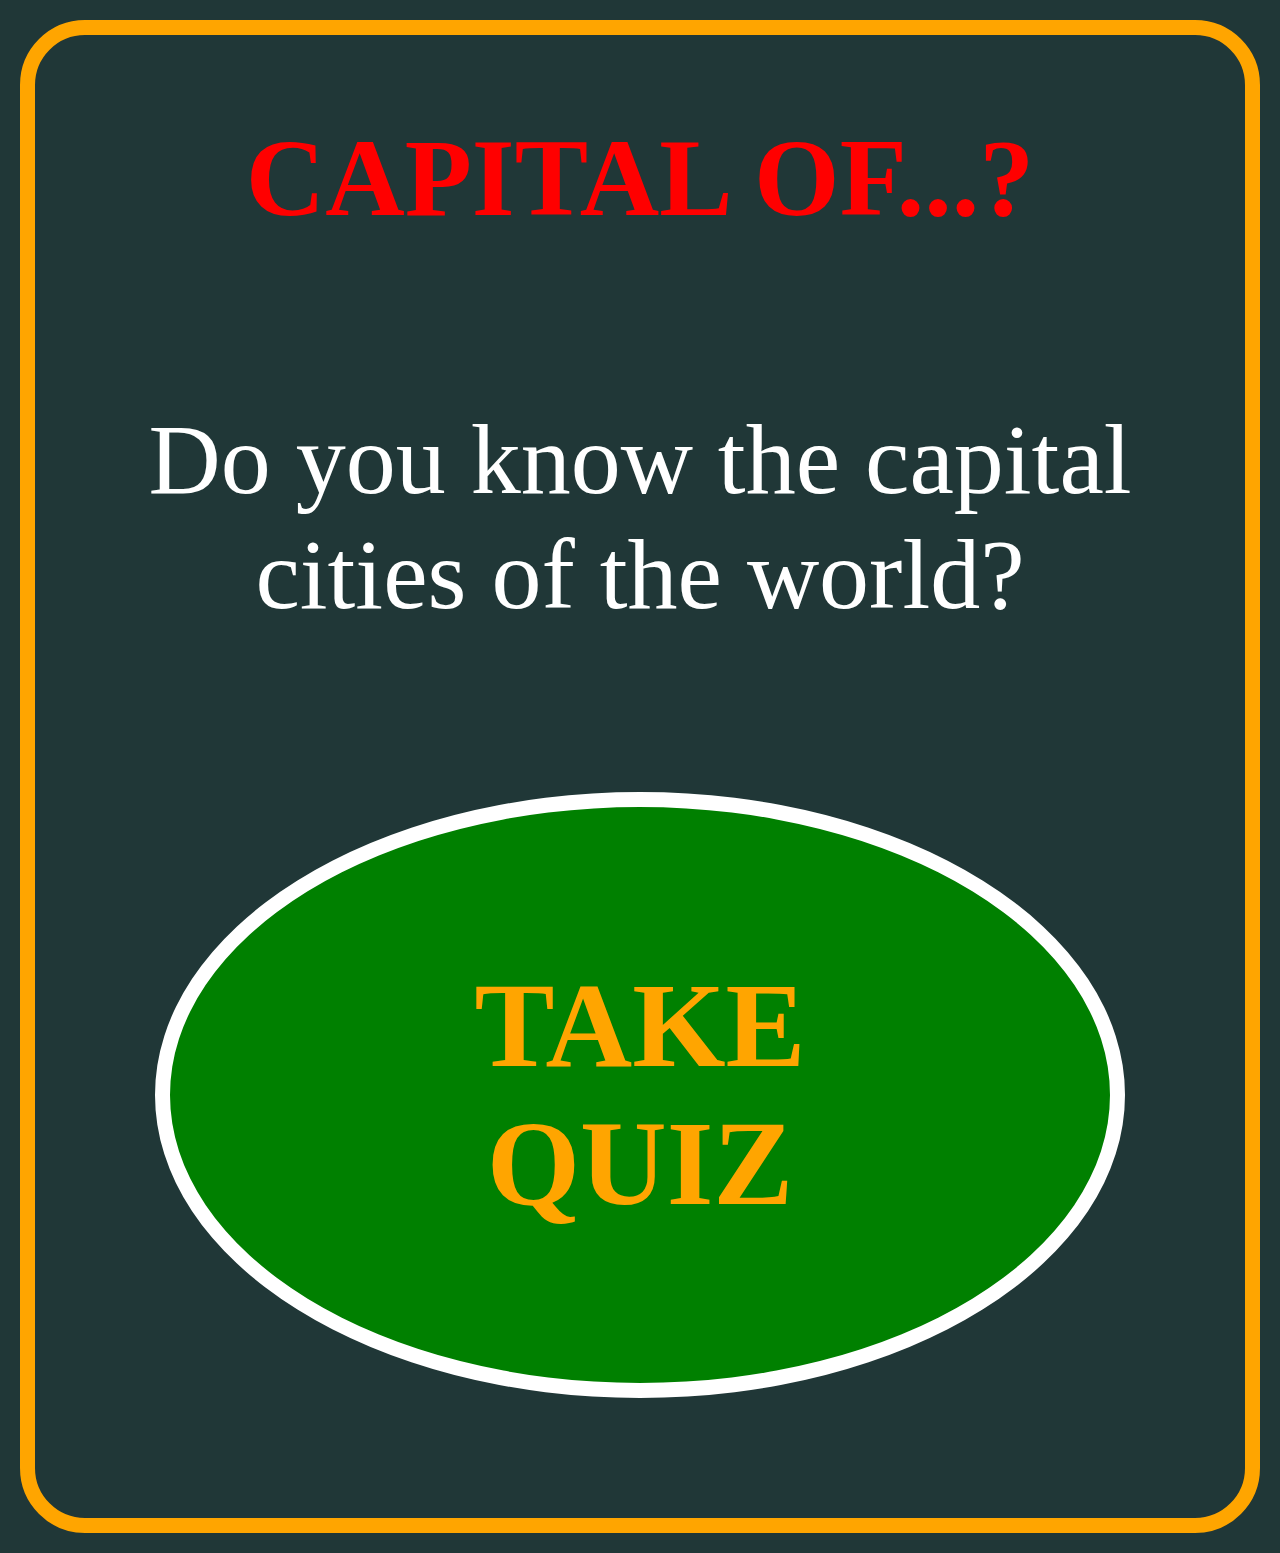
<file: QUIZ/index.html>
<html>
    
    <head>
        
		<title>Capitals Quiz</title>
        
		<link rel="stylesheet" href="style.css">
        
	</head>

    <body>
        
        <h1>CAPITAL OF...?</h1>
        
		<p id="startParagraph">Do you know the capital cities of the world?</p>
		
		<span id="startButton"><a href="questions.html">TAKE QUIZ</a></span>
        
	</body>

</html>
</file>
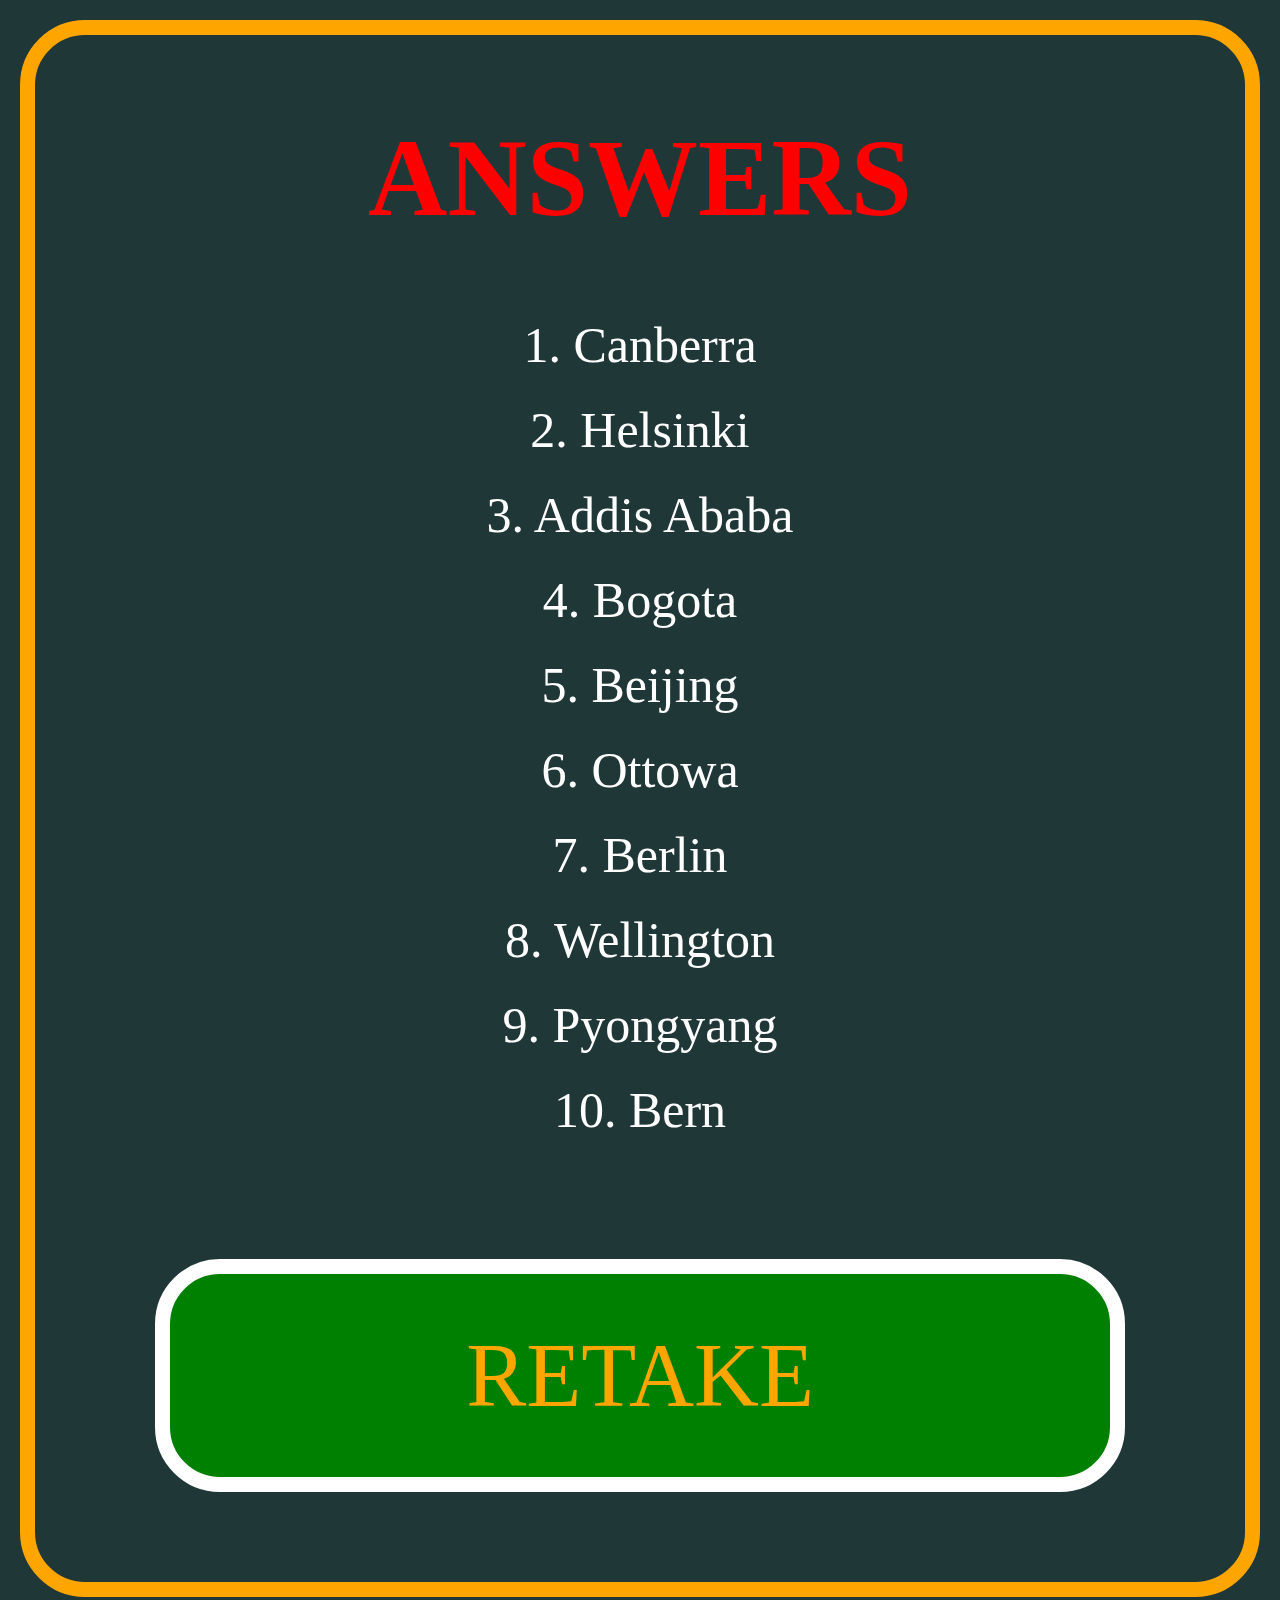
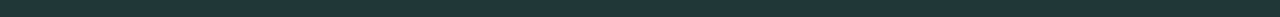
<file: QUIZ/answers.html>
<html>

	<head>
        
		<title>Capitals Quiz</title>
        
		<link rel="stylesheet" href="style.css">
        
	</head>

	<body>
	
		<h1>ANSWERS</h1>
		
		<p class="answer">1. Canberra</p>
		<p class="answer">2. Helsinki</p>
		<p class="answer">3. Addis Ababa</p>
		<p class="answer">4. Bogota</p>
		<p class="answer">5. Beijing</p>
		<p class="answer">6. Ottowa</p>
		<p class="answer">7. Berlin</p>
		<p class="answer">8. Wellington</p>
		<p class="answer">9. Pyongyang</p>
		<p class="answer">10. Bern</p>
		
		<span id="goAgainButton"><a href="questions.html">RETAKE</a></span>
		
	</body>

</html>
</file>
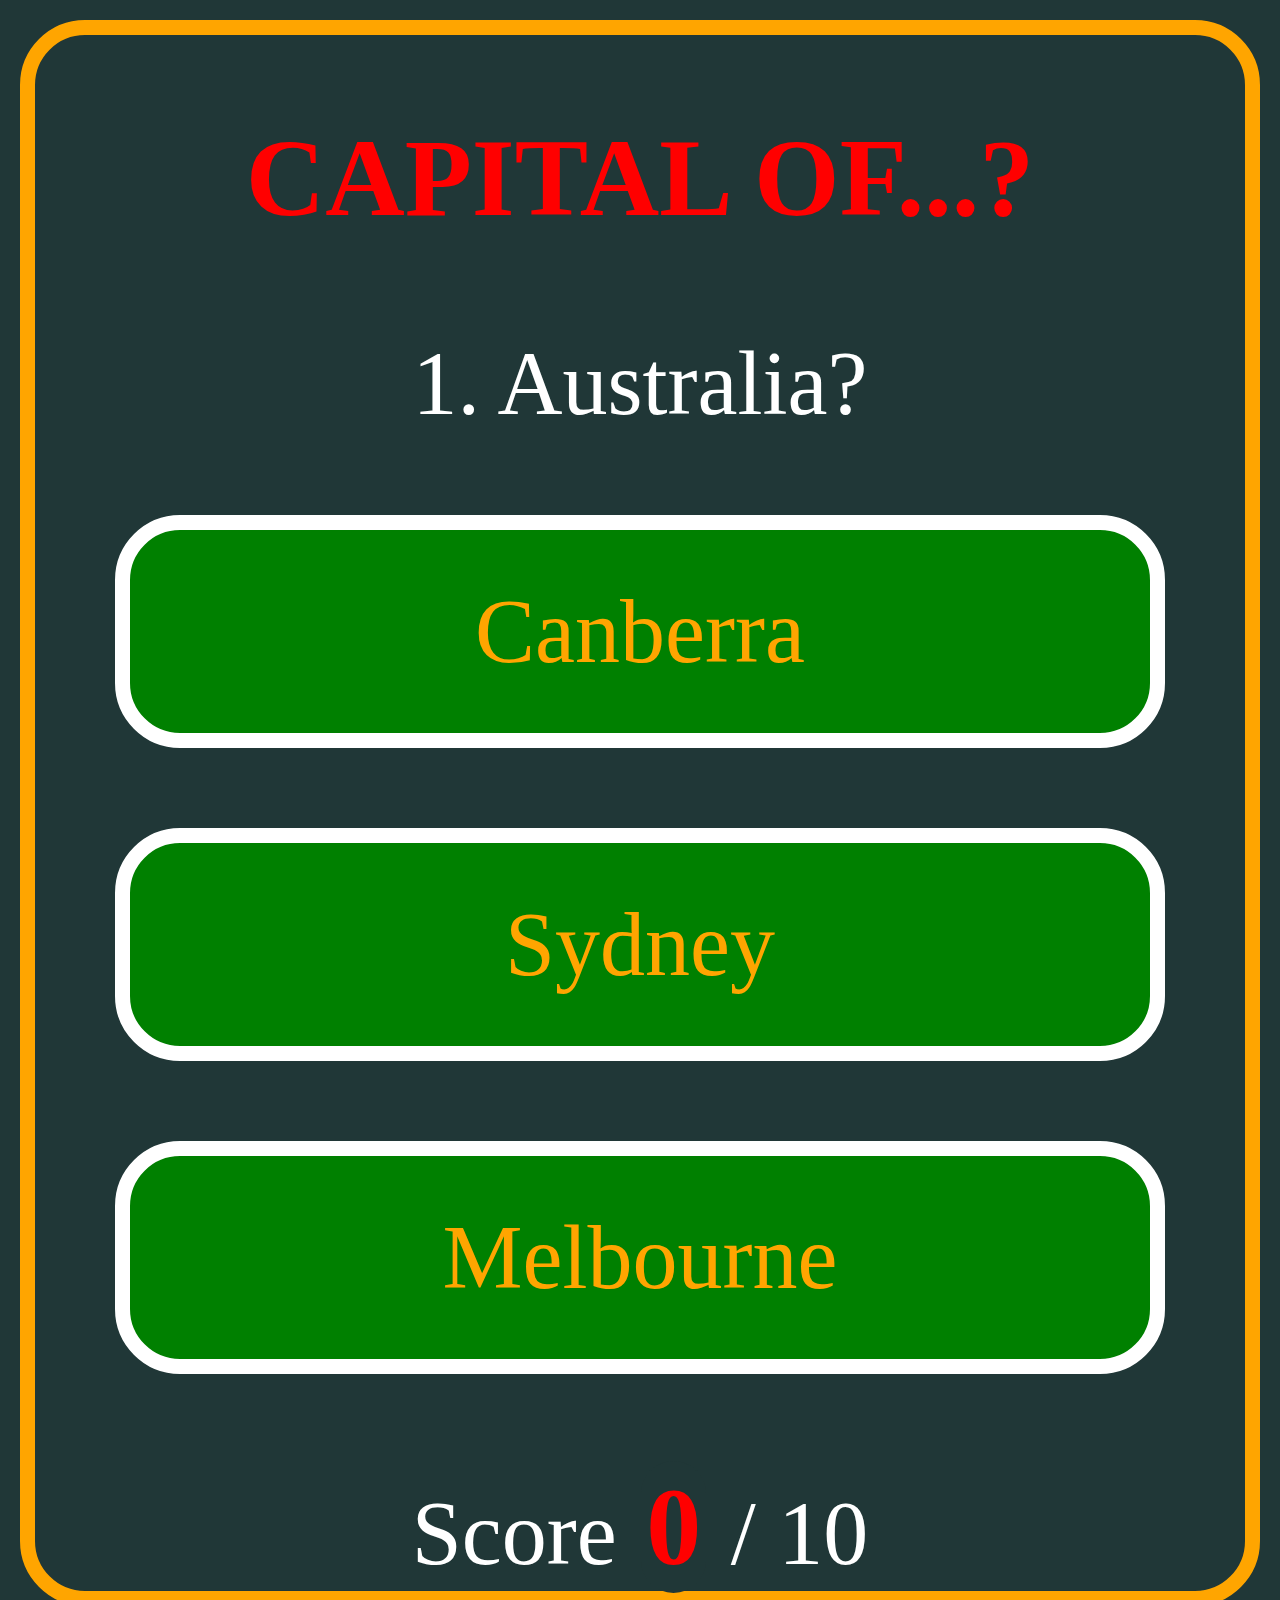
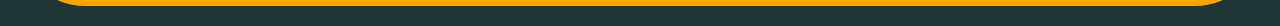
<file: QUIZ/questions.html>
<html>

	<head>
        
		<title>Capitals Quiz</title>
        
		<link rel="stylesheet" href="style.css">
        
    </head>

	<body>
	
		<section id="questionsSection">
		
			<h1>CAPITAL OF...?</h1>

			<p class="questionScreen">1. Australia?
				<span class="correct">Canberra</span>
				<span>Sydney</span>
				<span>Melbourne</span>
			</p>

			<p class="questionScreen">2. Finland?
				<span>Oslo</span>
				<span>Stockholm</span>
				<span class="correct">Helsinki</span>
			</p>

			<p class="questionScreen">3. Ethiopia?
				<span>Kinshasa</span>
				<span>Nairobi</span>
				<span class="correct">Addis Ababa</span>
				
			</p>

			<p class="questionScreen">4. Colombia?
				<span>Santiago</span>
				<span class="correct">Bogota</span>
				<span>Lima</span>
			</p>

			<p class="questionScreen">5. China?
				<span>Hong Kong</span>
				<span>Shanghai</span>
				<span class="correct">Beijing</span>
			</p>

			<p class="questionScreen">6. Canada?
				<span class="correct">Ottowa</span>
				<span>Montreal</span>
				<span>Toronto</span>
			</p>

			<p class="questionScreen">7. Germany?
				<span class="correct">Berlin</span>
				<span>Munich</span>
				<span>Hamburg</span>
			</p>

			<p class="questionScreen">8. New Zealand?
				<span>Auckland</span>
				<span>Christchurch</span>
				<span class="correct">Wellington</span>			
			</p>

			<p class="questionScreen">9. North Korea?
				<span>Seoul</span>
				<span class="correct">Pyongyang</span>
				<span>Laos</span>
			</p>

			<p class="questionScreen">10. Switzerland?
				<span>Geneva</span>
				<span class="correct">Bern</span>
				<span>Zurich</span>
			</p>
		
		</section>
		
		<section id="scoreSection">
			
			<p>Score
				<span id="scoreTally">0</span>
				/ 10
			</p>
		
		</section>
		
		<section id="finishedScreen">
			
			<p>QUIZ FINISHED!!! 
                
			<br>
			<br>
                
			How did you do?
                
				<span><a href="questions.html">RETAKE</a></span>
                
				<span><a href="answers.html">ANSWERS</a></span>
				
			</p>
		
		</section>
		
		<script src="https://code.jquery.com/jquery-2.1.4.min.js"></script>
		<script type="text/javascript" src="quiz.js"></script>
		
	</body>

</html>
</file>
<file: QUIZ/style.css>
body {
	font-size: 			50px;
	font-family:		"Tahoma";
	text-align:			center;
	background-color:	#203737;
	color:				white;
	border:				15px solid	orange;
	border-radius:		65px;
	margin: 			20px;
}

h1 {
	font-size: 			110px;
	color:				red;
	margin-top:			80px;
}

#startParagraph {
	font-size: 			100px;
	margin:				80px;
	margin-top:			160px;
	margin-bottom:		160px;
}

#startButton {
	font-size: 			120px;
	color:				orange;
	font-weight:		bold;
	background-color:	green;
	display:			block;
	margin:				120px;
	padding:			150px;
	border:				15px solid	white;
	border-radius:		100%;
}

a {
	text-decoration:	none;
	color:				orange;
}

.questionScreen {
	font-size: 			90px;
}

.questionScreen span {
	background-color:	green;
	display:			block;
}

p span, #goAgainButton  {
	font-size: 			90px;
	color:				orange;
	background-color:	green;
	border:				15px solid	white;
	border-radius:		65px;
	margin:				80px;
	padding:			50px;
}

#scoreSection {
	font-size: 			90px;
}

#scoreTally {
	font-size: 			110px;
	color:				red;
	background-color:	#203737;
	font-weight:		bold;
	border:				none;
	margin:				2px;
	padding:			5px;
}

#finishedScreen span {
	background-color:	green;
	display:			block;
	margin:				120px;
}

#finishedScreen p {
	font-size: 			80px;
	padding:			10px;
}

#finishedScreen {
	display:			none;
}

.answer {
	margin:				27px;
}

#goAgainButton{
	background-color:	green;
	display:			block;
	margin:				120px;
	margin-bottom:		90px;
}
</file>
